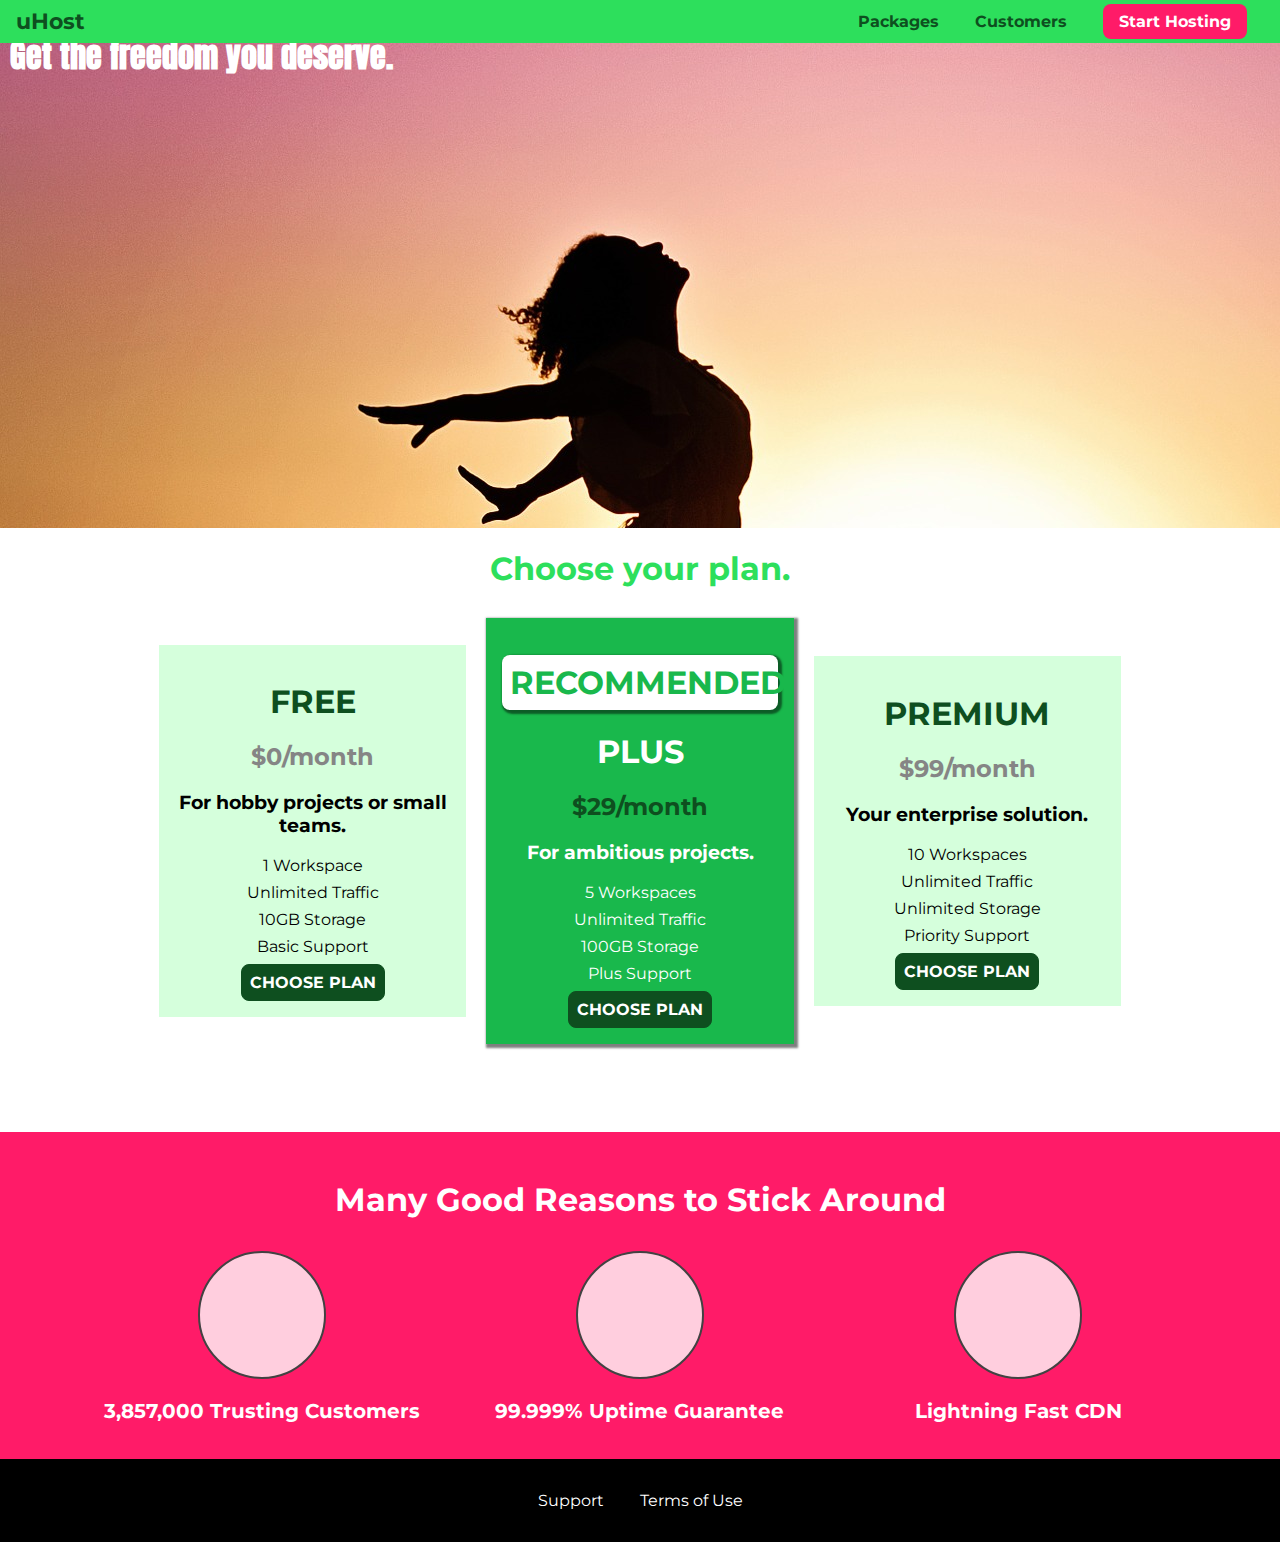
<file: index.html>
<!DOCTYPE html>
<html lang="en">

<head>
    <meta charset="UTF-8">
    <meta http-equiv="X-UA-Compatible" content="ie=edge">
    <title>uHost</title>
    <link rel="shortcut icon" href="favicon.png">
    <link href="https://fonts.googleapis.com/css?family=Anton" rel="stylesheet">
    <link href="https://fonts.googleapis.com/css?family=Montserrat:400,700" rel="stylesheet">
    <link rel="stylesheet" href="shared.css">
    <link rel="stylesheet" href="main.css">
</head>

<body>
    <header class="main-header">
        <div>
            <a href="index.html" class="main-header__brand">
                uHost
            </a>
        </div>
        <nav class="main-nav">
            <ul class="main-nav__items">
                <li class="main-nav__item">
                    <a href="packages/index.html">Packages</a>
                </li>
                <li class="main-nav__item">
                    <a href="customers/index.html">Customers</a>
                </li>
                <li class="main-nav__item main-nav__item--cta">
                    <a href="start-hosting/index.html">Start Hosting</a>
                </li>
            </ul>
        </nav>
    </header>
    <main>
        <section id="product-overview">
            <h1>Get the freedom you deserve.</h1>
        </section>
        <section id="plans">
            <h1 class="section-title">Choose your plan.</h1>
            <div class="plan__list">
                <article class="plan">
                    <h1 class="plan__title">FREE</h1>
                    <h2 class="plan__price">$0/month</h2>
                    <h3>For hobby projects or small teams.</h3>
                    <ul class="plan__features">
                        <li class="plan__feature">1 Workspace</li>
                        <li class="plan__feature">Unlimited Traffic</li>
                        <li class="plan__feature">10GB Storage</li>
                        <li class="plan__feature">Basic Support</li>
                    </ul>
                    <div>
                        <button class="button">CHOOSE PLAN</button>
                    </div>
                </article>
                <article class="plan plan--highlighted">
                    <h1 class="plan__annotation">RECOMMENDED</h1>
                    <h1 class="plan__title">PLUS</h1>
                    <h2 class="plan__price">$29/month</h2>
                    <h3>For ambitious projects.</h3>
                    <ul class="plan__features">
                        <li class="plan__feature">5 Workspaces</li>
                        <li class="plan__feature">Unlimited Traffic</li>
                        <li class="plan__feature">100GB Storage</li>
                        <li class="plan__feature">Plus Support</li>
                    </ul>
                    <div>
                        <button class="button">CHOOSE PLAN</button>
                    </div>
                </article>
                <article class="plan">
                    <h1 class="plan__title">PREMIUM</h1>
                    <h2 class="plan__price">$99/month</h2>
                    <h3>Your enterprise solution.</h3>
                    <ul class="plan__features">
                        <li class="plan__feature">10 Workspaces</li>
                        <li class="plan__feature">Unlimited Traffic</li>
                        <li class="plan__feature">Unlimited Storage</li>
                        <li class="plan__feature">Priority Support</li>
                    </ul>
                    <div>
                        <button class="button">CHOOSE PLAN</button>
                    </div>
                </article>
            </div>
        </section>
        <section id="key-features">
            <h1 class="section-title">Many Good Reasons to Stick Around</h1>
            <ul class="key-feature__list">
                <li class="key-feature">
                    <div class="key-feature__image">

                    </div>
                    <p class="key-feature__description">3,857,000 Trusting Customers</p>
                </li>
                <li class="key-feature">
                    <div class="key-feature__image">

                    </div>
                    <p class="key-feature__description">99.999% Uptime Guarantee</p>
                </li>
                <li class="key-feature">
                    <div class="key-feature__image">

                    </div>
                    <p class="key-feature__description">Lightning Fast CDN</p>
                </li>
            </ul>
        </section>
    </main>
    <footer class="main-footer">
        <nav>
            <ul class="main-footer__links">
                <li class="main-footer__link">
                    <a href="#">Support</a>
                </li>
                <li class="main-footer__link">
                    <a href="#">Terms of Use</a>
                </li>
            </ul>
        </nav>
    </footer>
</body>

</html>
</file>
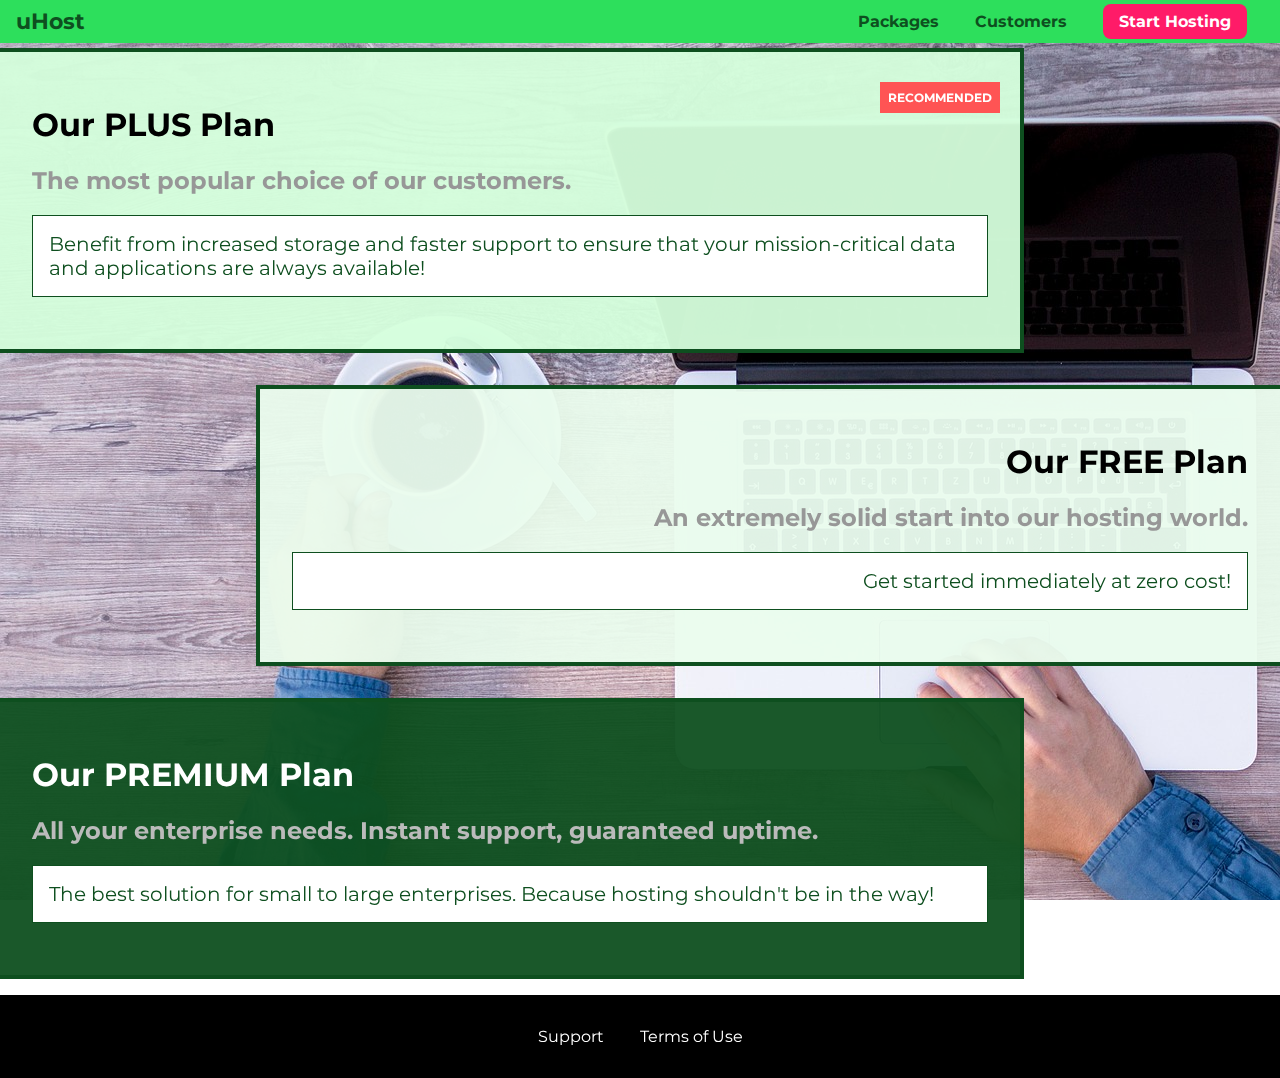
<file: packages/index.html>
<!DOCTYPE html>
<html lang="en">

<head>
    <meta charset="UTF-8">
    <meta http-equiv="X-UA-Compatible" content="ie=edge">
    <title>uHost</title>
    <link rel="shortcut icon" href="favicon.png">
    <link href="https://fonts.googleapis.com/css?family=Montserrat:400,700" rel="stylesheet">
    <link rel="stylesheet" href="../shared.css">
    <link rel="stylesheet" href="packages.css">
</head>

<body>
    <div class="background"></div>
    <header class="main-header">
        <div>
            <a href="../index.html" class="main-header__brand">
                uHost
            </a>
        </div>
        <nav class="main-nav">
            <ul class="main-nav__items">
                <li class="main-nav__item">
                    <a href="index.html">Packages</a>
                </li>
                <li class="main-nav__item">
                    <a href="../customers/index.html">Customers</a>
                </li>
                <li class="main-nav__item main-nav__item--cta">
                    <a href="../start-hosting/index.html">Start Hosting</a>
                </li>
            </ul>
        </nav>
    </header>
    <main>
        <section class="package" id="plus">
            <a href="#">
                <h1 class="package__title">Our PLUS Plan</h1>
                <h2 class="package__badget">RECOMMENDED</h2>
                <h2 class="package__subtitle">The most popular choice of our customers.</h2>
                <p class="package__info">Benefit from increased storage and faster support to ensure that your mission-critical data and
                    applications
                    are always available!</p>
            </a>
        </section>
        <section class="package" id="free">
            <a href="#">
                <h1 class="package__title">Our FREE Plan</h1>
                <h2 class="package__subtitle">An extremely solid start into our hosting world.</h2>
                <p class="package__info">Get started immediately at zero cost!</p>
            </a>
        </section>
        <div class="clearfix"></div>
        <section class="package" id="premium">
            <a href="#">
                <h1 class="package__title">Our PREMIUM Plan</h1>
                <h2 class="package__subtitle">All your enterprise needs. Instant support, guaranteed uptime. </h2>
                <p class="package__info">The best solution for small to large enterprises. Because hosting shouldn't be in the way!</p>
            </a>
        </section>
    </main>
    <footer class="main-footer">
        <nav>
            <ul class="main-footer__links">
                <li class="main-footer__link">
                    <a href="#">Support</a>
                </li>
                <li class="main-footer__link">
                    <a href="#">Terms of Use</a>
                </li>
            </ul>
        </nav>
    </footer>
</body>

</html>
</file>
<file: shared.css>
* {
    box-sizing: border-box;
}

body {
    font-family: 'Montserrat', sans-serif;
    margin: 0;
}

.main-header {
    background-color: #2ddf5c;
    width: 100%;
    padding: 8px 16px;
    position: fixed;
    top: 0;
    left: 0;
    z-index: 1;
}

.main-header > div {
    display: inline-block;
    vertical-align: middle;
}

.main-header__brand {
    color: #0e4f1f;
    text-decoration: none;
    font-weight: bold;
    font-size: 22px;
}

.main-nav {
    display: inline-block;
    text-align: right;
    width: calc(100% - 74px);
    vertical-align: middle;
}

.main-nav__items {
    margin: 0;
    padding: 0;
    list-style: none;
}

.main-nav__item {
    display: inline-block;
    margin: 0 16px;
}

/* .main-nav__item a::after {
    content: " (Link)";
    color: red;
} */

.main-nav__item a {
    text-decoration: none;
    color: #0e4f1f;
    font-weight: bold;
    padding: 3px 0;
}

.main-nav__item a:hover,
.main-nav__item a:active {
    color: white;
    border-bottom: 5px solid white;
}

.main-nav__item--cta a {
    color: white;
    background-color: #ff1b68;
    padding: 8px 16px;
    border-radius: 8px;
}

.main-nav__item--cta a:hover,
.main-nav__item a:active {
    background: white;
    color: #ff1b68;
    border: none;
}

.main-footer {
    background: black;
    /* color: white; ESTO NO VA A FUNCIONAR PORQUE HEREDA EL ESTILO DEL BROSER */
    padding: 32px;
    margin: 48;
}

.main-footer__links {
    list-style: none;
    margin: 0;
    padding: 0;
    text-align: center;
}

.main-footer__link {
    display: inline-block;
    margin: 0 16px;
}

.main-footer__link a {
    color: white;
    text-decoration: none;
}

.main-footer a:hover,
.main-footer a:active {
    color: #ccc;
}

.button {
    background: #0e4f1f;
    color: white;
    font: inherit;
    border: 1.5px solid #0e4f1f;
    padding: 8px;
    border-radius: 8px;
    font-weight: bold;
    cursor: pointer;
}

.button:hover,
.button:active {
    background: white;
    color: #0e4f1f;
}

.button:focus {
    outline: none;
}
</file>
<file: main.css>
#product-overview {
    background: url("freedom.jpg");
    width: 100%;
    height: 528px;
    padding: 10px;
}

#product-overview h1 {
    color: white;
    font-family: 'Anton', sans-serif;
}

.plan__list {
    width: 80%;
    margin: auto;
    /* ESTO ES PARA CENTRAR INTERNAMENTE LOS PLANES
    YA QUE SI BIEN EL BLOQUE ESTE ESTA CENTRADO, INTERNAMENTE NO LO ESTA, HAY MAS MARGENES
    DE UN LADO QUE DEL OTRO
    PERO COMO ESTOS ELEMENTOS INTERNOS SON inline-block, PUEDO APLICAR text-align: center*/
    text-align: center;
}

.plan {
    background: #d5ffdc;
    text-align: center;
    padding: 16px;
    margin: 8px;
    display: inline-block;
    width: 30%;
    vertical-align: middle;
}

.plan--highlighted {
    background: #19b84c;
    color: white;
    box-shadow: 2px 2px 2px 2px rgba(0, 0, 0, 0.5);
}

.plan__annotation {
    background: white;
    color: #19b84c;
    padding: 8px;
    box-shadow: 2px 2px 2px 2px rgba(0, 0, 0, 0.5);
    border-radius: 8px;
}

.plan__features {
    list-style: none;
    margin: 0;
    padding: 0;
}

.plan__feature {
    margin: 8px 0px;
}

.plan__title {
    color: #0e4f1f;
}

.plan__price {
    color: #858585;
}

.plan--highlighted .plan__title {
    color: white;
}

.plan--highlighted .plan__price {
    color: #0e4f1f;
}

.section-title {
    color: #2ddf5c;
    text-align: center;
}

#key-features {
    background: #ff1b68;
    margin-top: 80px;
    padding: 16px;
}

#key-features .section-title {
    color: white;
    margin: 32px
}

.key-feature__list {
    list-style: none;
    margin: 0;
    padding: 0;
    text-align: center;
}

.key-feature {
    display: inline-block;
    width: 30%;
    vertical-align: top;
}

.key-feature__description {
    text-align: center;
    font-weight: bold;
    color: white;
    font-size: 20px;
}

.key-feature__image {
    background: #ffcede;
    width: 128px;
    height: 128px;
    border: 2px solid #424242;
    border-radius: 50%;
    /* auto aca centra HORIZONTAL y automaticamente de acuerdo al espacio que tiene */
    margin: auto;
}
</file>
<file: packages/packages.css>
main {
    padding-top: 32px;
}

.background {
    background: url('../images/plans-background.jpg');
    width: 100%;
    height: 100%;
    position: fixed;
    z-index: -1;
}

.package {
    width: 80%;
    margin: 16px 0;
    border: 4px solid #0e4f1f;
    border-left: none;
    position: relative;
}

.package:hover,
.package:active {
    box-shadow: 2px 2px 4px rgba(0, 0, 0, 0.5);
    border-color: #ff5454;
}

.package a {
    text-decoration: none;
    color: inherit;
    display: block;
    padding: 32px;
}

.package__badget {
    top: 10px;
    right: 0;
    margin: 20px;
    position: absolute;
    font-size: 12px;
    color: white;
    background: #ff5454;
    padding: 8px;
}

.package__subtitle {
    color: #979797;
}

.package__info {
    padding: 16px;
    border: 1px solid #0e4f1f;
    font-size: 20px;
    color: #0e4f1f;
    background: white;
}

.clearfix {
    clear: both;
}

#plus {
    background: rgba(213, 255, 220, 0.95);
}

#free {
    background: rgba(234, 252, 237, 0.95);
    float: right;
    border-right: none;
    border-left: 4px solid #0e4f1f;
    text-align: right;
}

#free:hover,
#free:active {
    border-left-color: #ff5454;
}

#premium {
    background: rgba(14, 79, 31, 0.95);
}

#premium .package__title {
    color: white;
}

#premium .package__subtitle {
    color: #bbb;
}
</file>
